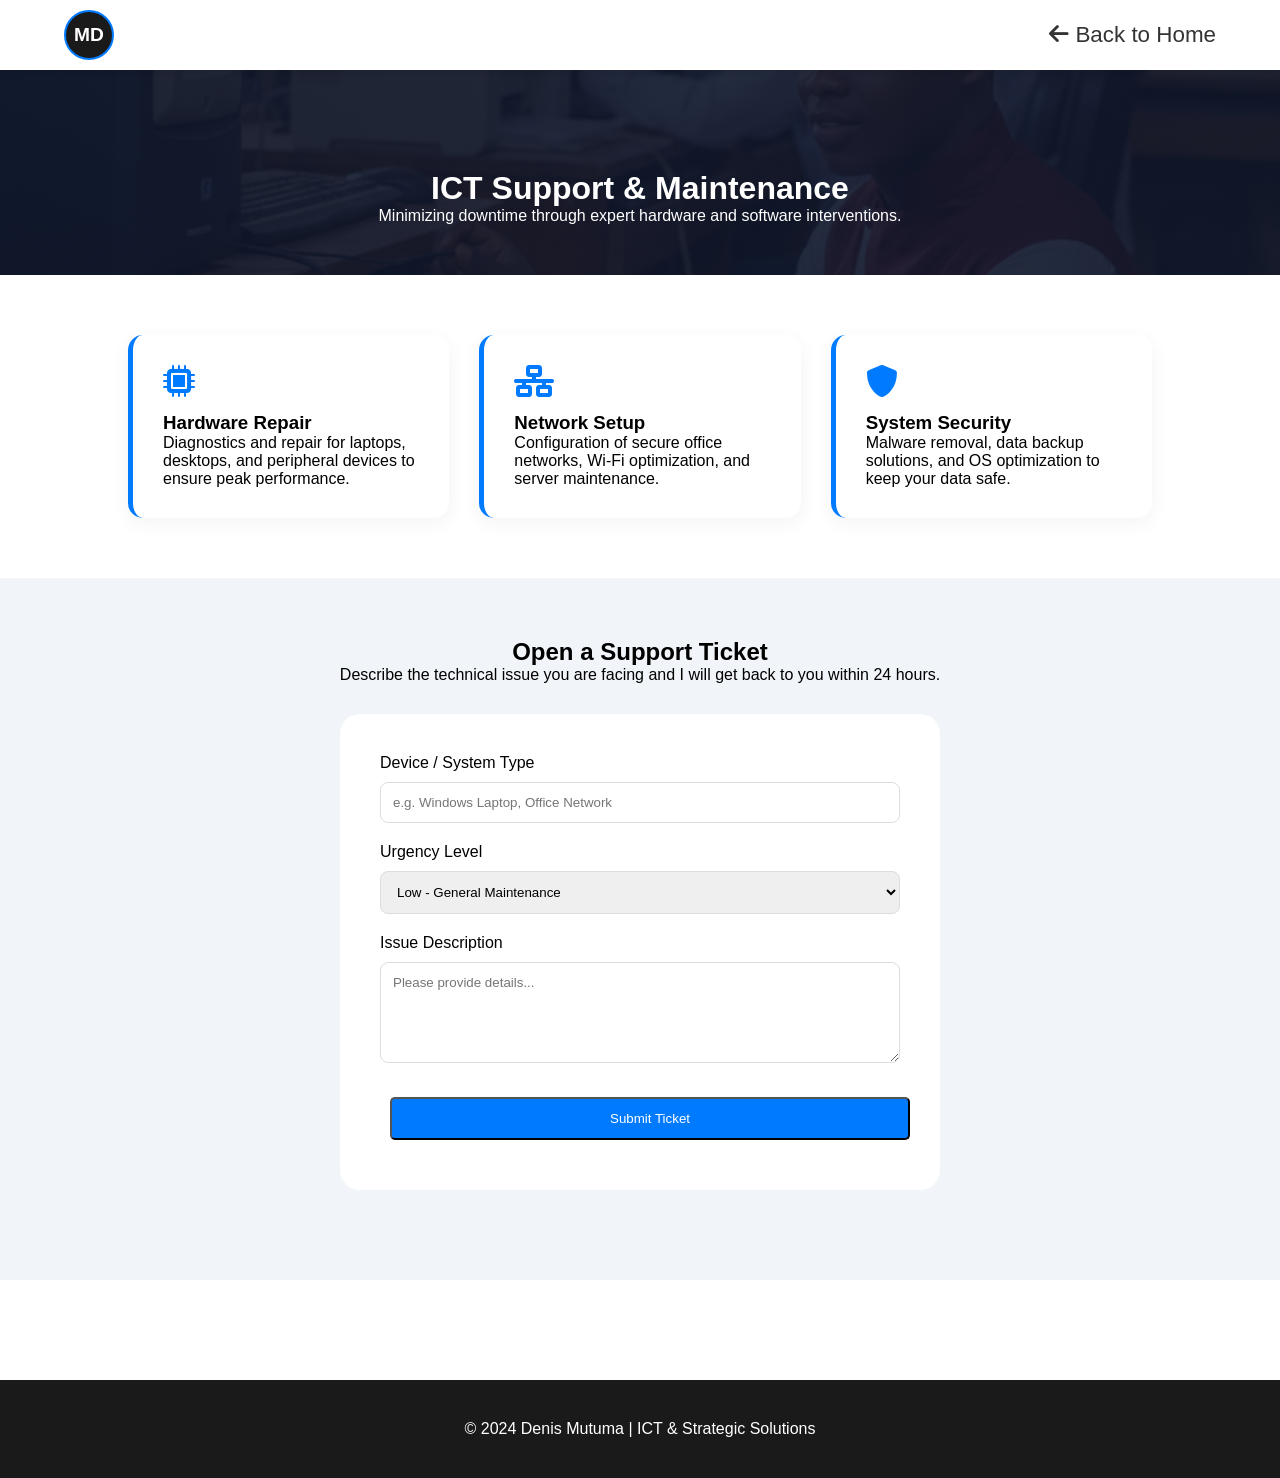
<file: ict-support.html>
<!DOCTYPE html>
<html lang="en">
<head>
    <meta charset="UTF-8">
    <meta name="viewport" content="width=device-width, initial-scale=1.0">
    <title>ICT Support & Maintenance | Denis Mutuma</title>
    <link rel="stylesheet" href="style.css">
    <link rel="stylesheet" href="https://cdnjs.cloudflare.com/ajax/libs/font-awesome/6.0.0/css/all.min.css">
    <style>
        .service-hero-ict {
            background: linear-gradient(rgba(15, 23, 42, 0.9), rgba(15, 23, 42, 0.9)), url('Images/ls3.png');
            background-size: cover;
            padding: 100px 10% 50px;
            text-align: center;
            color: white;
        }
        .support-grid {
            display: grid;
            grid-template-columns: repeat(auto-fit, minmax(300px, 1fr));
            gap: 30px;
            padding: 60px 10%;
        }
        .support-feature-card {
            background: #fff;
            padding: 30px;
            border-radius: 15px;
            border-left: 5px solid var(--primary);
            box-shadow: 0 5px 20px rgba(0,0,0,0.05);
        }
        .support-feature-card i {
            font-size: 2rem;
            color: var(--primary);
            margin-bottom: 15px;
        }
        .ticket-form-container {
            background: #f1f5f9;
            padding: 60px 10%;
            text-align: center;
        }
        .ticket-form {
            max-width: 600px;
            margin: 30px auto;
            background: white;
            padding: 40px;
            border-radius: 20px;
            text-align: left;
        }
    </style>
</head>
<body>

    <nav class="navbar" style="position: relative;">
        <div class="logo-circle">MD</div>
        <a href="index.html" class="home-icon"><i class="fas fa-arrow-left"></i> Back to Home</a>
    </nav>

    <header class="service-hero-ict">
        <h1>ICT Support & Maintenance</h1>
        <p>Minimizing downtime through expert hardware and software interventions.</p>
    </header>

    <section class="support-grid">
        <div class="support-feature-card">
            <i class="fas fa-microchip"></i>
            <h3>Hardware Repair</h3>
            <p>Diagnostics and repair for laptops, desktops, and peripheral devices to ensure peak performance.</p>
        </div>
        <div class="support-feature-card">
            <i class="fas fa-network-wired"></i>
            <h3>Network Setup</h3>
            <p>Configuration of secure office networks, Wi-Fi optimization, and server maintenance.</p>
        </div>
        <div class="support-feature-card">
            <i class="fas fa-shield-alt"></i>
            <h3>System Security</h3>
            <p>Malware removal, data backup solutions, and OS optimization to keep your data safe.</p>
        </div>
    </section>

    <section class="ticket-form-container">
        <h2>Open a Support Ticket</h2>
        <p>Describe the technical issue you are facing and I will get back to you within 24 hours.</p>
        
        <form class="ticket-form">
            <label>Device / System Type</label>
            <input type="text" placeholder="e.g. Windows Laptop, Office Network" style="width:100%; padding:12px; margin:10px 0 20px; border:1px solid #ddd; border-radius:8px;">
            
            <label>Urgency Level</label>
            <select style="width:100%; padding:12px; margin:10px 0 20px; border:1px solid #ddd; border-radius:8px;">
                <option>Low - General Maintenance</option>
                <option>Medium - Performance Issues</option>
                <option>High - System Failure</option>
            </select>

            <label>Issue Description</label>
            <textarea rows="5" placeholder="Please provide details..." style="width:100%; padding:12px; margin:10px 0 20px; border:1px solid #ddd; border-radius:8px;"></textarea>
            
            <button type="submit" class="btn primary" style="width: 100%;">Submit Ticket</button>
        </form>
    </section>

    <footer style="padding: 40px 10%; background: var(--dark); color: white; text-align: center;">
        <p>&copy; 2024 Denis Mutuma | ICT & Strategic Solutions</p>
    </footer>

</body>
</html>
</file>
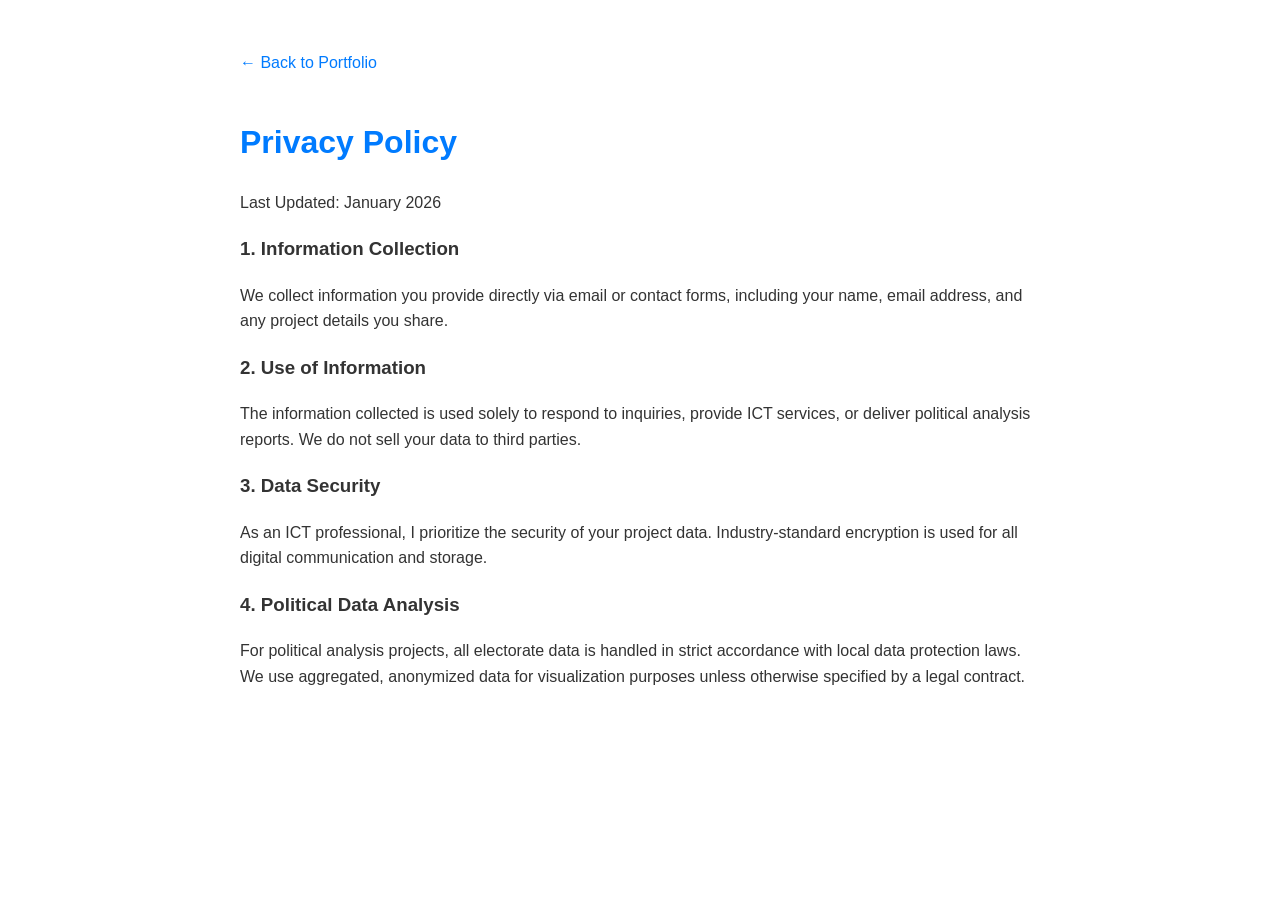
<file: privacy.html>
<!DOCTYPE html>
<html lang="en">
<head>
    <meta charset="UTF-8">
    <title>Privacy Policy | Denis Mutuma</title>
    <style>
        body { font-family: sans-serif; line-height: 1.6; padding: 50px; color: #333; max-width: 800px; margin: auto; }
        h1 { color: #007bff; }
        .back-link { display: inline-block; margin-bottom: 20px; text-decoration: none; color: #007bff; }
    </style>
</head>
<body>
    <a href="index.html" class="back-link">← Back to Portfolio</a>
    <h1>Privacy Policy</h1>
    <p>Last Updated: January 2026</p>

    <h3>1. Information Collection</h3>
    <p>We collect information you provide directly via email or contact forms, including your name, email address, and any project details you share.</p>

    <h3>2. Use of Information</h3>
    <p>The information collected is used solely to respond to inquiries, provide ICT services, or deliver political analysis reports. We do not sell your data to third parties.</p>

    <h3>3. Data Security</h3>
    <p>As an ICT professional, I prioritize the security of your project data. Industry-standard encryption is used for all digital communication and storage.</p>

    <h3>4. Political Data Analysis</h3>
    <p>For political analysis projects, all electorate data is handled in strict accordance with local data protection laws. We use aggregated, anonymized data for visualization purposes unless otherwise specified by a legal contract.</p>
</body>
</html>
</file>
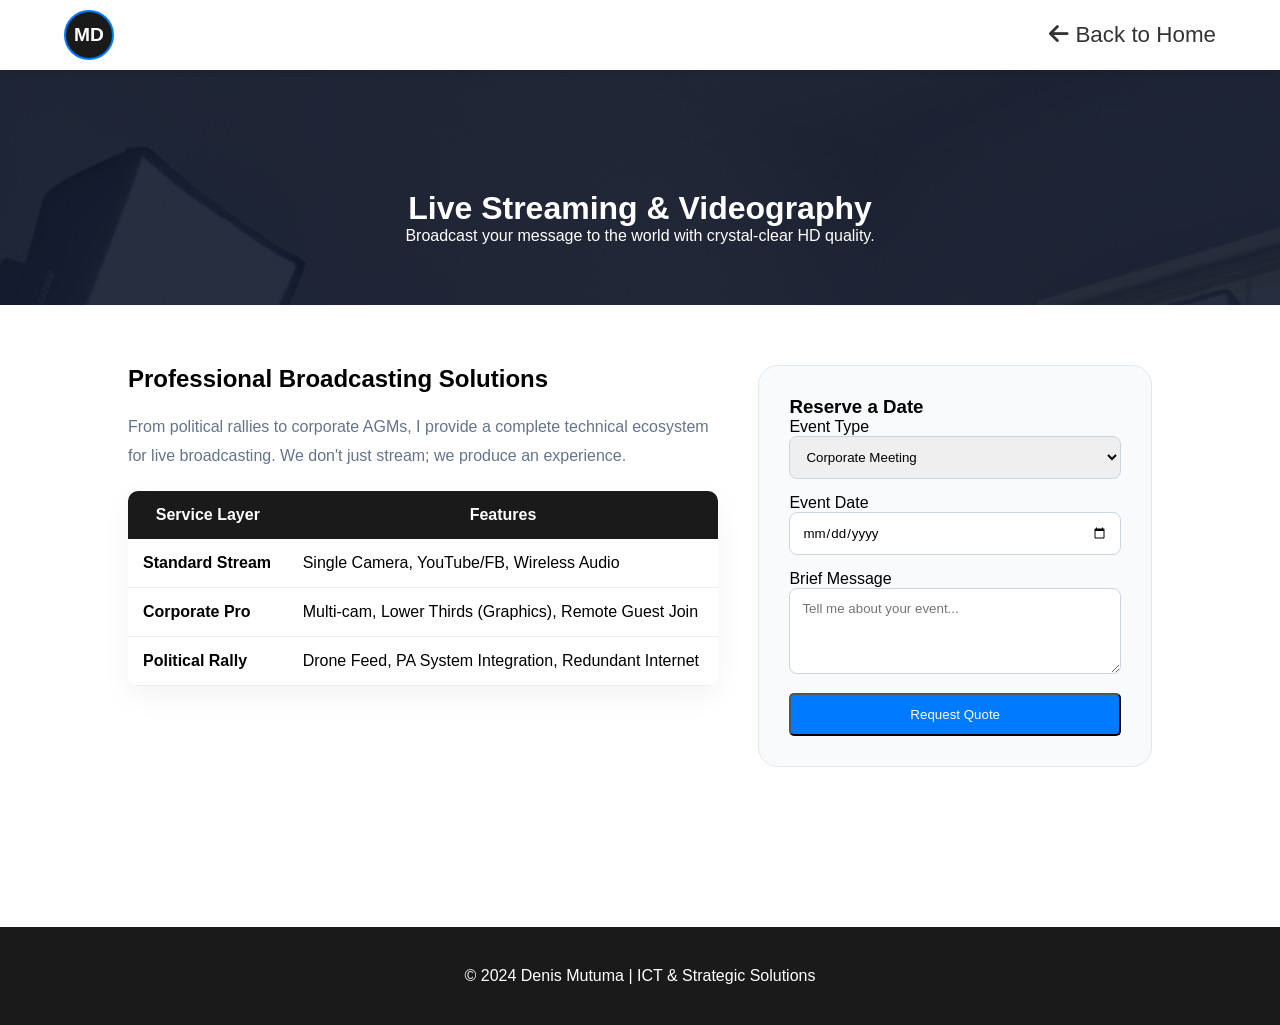
<file: streaming.html>
<!DOCTYPE html>
<html lang="en">
<head>
    <meta charset="UTF-8">
    <meta name="viewport" content="width=device-width, initial-scale=1.0">
    <title>Live Streaming Services | Denis Mutuma</title>
    <link rel="stylesheet" href="../style.css"> <link rel="stylesheet" href="https://cdnjs.cloudflare.com/ajax/libs/font-awesome/6.0.0/css/all.min.css">
    <style>
        /* Specific Styles for Service Page */
        .service-hero {
            background: linear-gradient(rgba(15, 23, 42, 0.9), rgba(15, 23, 42, 0.9)), url('../Images/ls2.png');
            background-size: cover;
            padding: 120px 10% 60px;
            text-align: center;
            color: white;
        }
        .details-grid {
            display: grid;
            grid-template-columns: 1.5fr 1fr;
            gap: 40px;
            padding: 60px 10%;
        }
        .package-table {
            width: 100%;
            border-collapse: collapse;
            background: white;
            border-radius: 10px;
            overflow: hidden;
            box-shadow: 0 10px 30px rgba(0,0,0,0.05);
        }
        .package-table th { background: var(--dark); color: white; padding: 15px; }
        .package-table td { padding: 15px; border-bottom: 1px solid #eee; }
        
        .booking-card {
            background: #f8fafc;
            padding: 30px;
            border-radius: 20px;
            border: 1px solid #e2e8f0;
        }
        .booking-card input, .booking-card select, .booking-card textarea {
            width: 100%;
            padding: 12px;
            margin-bottom: 15px;
            border: 1px solid #cbd5e1;
            border-radius: 8px;
        }
    </style>
</head>
<body>

    <nav class="navbar" style="position: relative;">
        <div class="logo-circle">MD</div>
        <a href="../index.html" class="home-icon"><i class="fas fa-arrow-left"></i> Back to Home</a>
    </nav>

    <header class="service-hero">
        <h1>Live Streaming & Videography</h1>
        <p>Broadcast your message to the world with crystal-clear HD quality.</p>
    </header>

    <section class="details-grid">
        <div class="info-side">
            <h2>Professional Broadcasting Solutions</h2>
            <p style="margin: 20px 0; color: #64748b; line-height: 1.8;">
                From political rallies to corporate AGMs, I provide a complete technical ecosystem for live broadcasting. We don't just stream; we produce an experience.
            </p>
            
            <table class="package-table">
                <thead>
                    <tr>
                        <th>Service Layer</th>
                        <th>Features</th>
                    </tr>
                </thead>
                <tbody>
                    <tr>
                        <td><strong>Standard Stream</strong></td>
                        <td>Single Camera, YouTube/FB, Wireless Audio</td>
                    </tr>
                    <tr>
                        <td><strong>Corporate Pro</strong></td>
                        <td>Multi-cam, Lower Thirds (Graphics), Remote Guest Join</td>
                    </tr>
                    <tr>
                        <td><strong>Political Rally</strong></td>
                        <td>Drone Feed, PA System Integration, Redundant Internet</td>
                    </tr>
                </tbody>
            </table>
        </div>

        <div class="booking-side">
            <div class="booking-card">
                <h3>Reserve a Date</h3>
                <form action="#">
                    <label>Event Type</label>
                    <select>
                        <option>Corporate Meeting</option>
                        <option>Political Event</option>
                        <option>Wedding/Social</option>
                    </select>
                    <label>Event Date</label>
                    <input type="date">
                    <label>Brief Message</label>
                    <textarea rows="4" placeholder="Tell me about your event..."></textarea>
                    <button type="submit" class="btn primary" style="width: 100%; margin: 0;">Request Quote</button>
                </form>
            </div>
        </div>
    </section>

    <footer style="padding: 40px 10%; background: var(--dark); color: white; text-align: center;">
        <p>&copy; 2024 Denis Mutuma | ICT & Strategic Solutions</p>
    </footer>

</body>
</html>
</file>
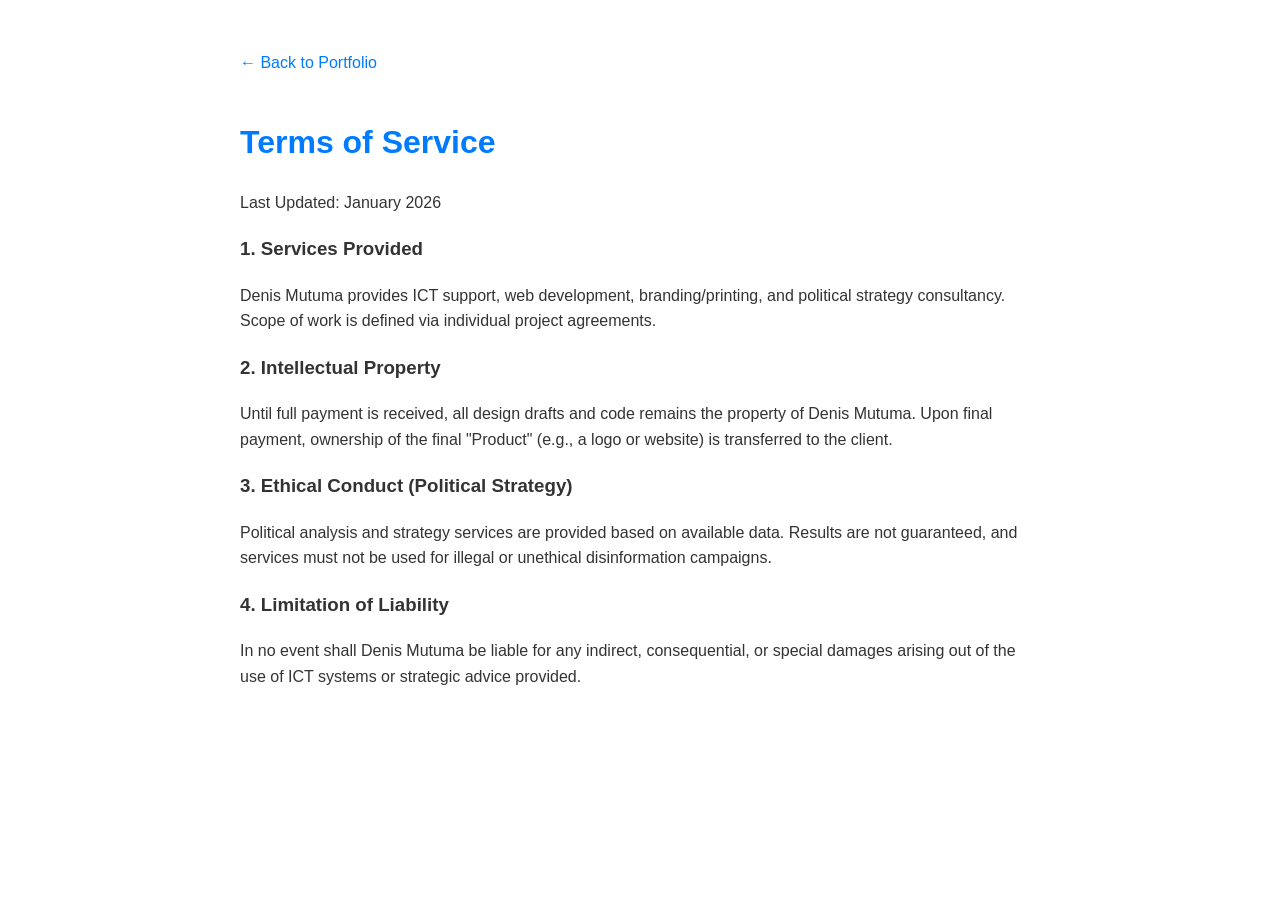
<file: terms.html>
<!DOCTYPE html>
<html lang="en">
<head>
    <meta charset="UTF-8">
    <title>Terms of Service | Denis Mutuma</title>
    <style>
        body { font-family: sans-serif; line-height: 1.6; padding: 50px; color: #333; max-width: 800px; margin: auto; }
        h1 { color: #007bff; }
        .back-link { display: inline-block; margin-bottom: 20px; text-decoration: none; color: #007bff; }
    </style>
</head>
<body>
    <a href="index.html" class="back-link">← Back to Portfolio</a>
    <h1>Terms of Service</h1>
    <p>Last Updated: January 2026</p>

    <h3>1. Services Provided</h3>
    <p>Denis Mutuma provides ICT support, web development, branding/printing, and political strategy consultancy. Scope of work is defined via individual project agreements.</p>

    <h3>2. Intellectual Property</h3>
    <p>Until full payment is received, all design drafts and code remains the property of Denis Mutuma. Upon final payment, ownership of the final "Product" (e.g., a logo or website) is transferred to the client.</p>

    <h3>3. Ethical Conduct (Political Strategy)</h3>
    <p>Political analysis and strategy services are provided based on available data. Results are not guaranteed, and services must not be used for illegal or unethical disinformation campaigns.</p>

    <h3>4. Limitation of Liability</h3>
    <p>In no event shall Denis Mutuma be liable for any indirect, consequential, or special damages arising out of the use of ICT systems or strategic advice provided.</p>
</body>
</html>
</file>
<file: style.css>
:root {
    --primary: #007bff;
    --dark: #1a1a1a;
    --light: #f4f4f4;
    --white: #ffffff;
    --grey: #666;
}

* {
    margin: 0;
    padding: 0;
    box-sizing: border-box;
    font-family: 'Segoe UI', Tahoma, Geneva, Verdana, sans-serif;
}

html { scroll-behavior: smooth; }

/* Navigation */
nav {
    display: flex;
    justify-content: space-between; /* Pushes logo left and links right */
    align-items: center;            /* Centers them vertically */
    padding: 10px 10%;
    background: var(--white);
    position: fixed;
    width: 100%;
    top: 0;
    z-index: 1000;
    box-shadow: 0 2px 10px rgba(0,0,0,0.1);
}

.logo-circle {
    width: 50px;           /* Adjust size as needed */
    height: 50px;          /* Must be same as width */
    background-color: var(--dark);
    color: var(--white);
    border-radius: 50%;    /* This creates the perfect circle */
    
    /* This centers the "MD" text perfectly */
    display: flex;
    align-items: center;
    justify-content: center;
    
    font-weight: 800;
    font-size: 1.2rem;
    border: 2px solid var(--primary); /* Adds a nice blue ring */
    cursor: pointer;
    transition: transform 0.3s ease;
}

.logo-circle:hover {
    transform: scale(1.1); /* Slight pop effect on hover */
}

.nav-links {
    display: flex;       /* Lays links out horizontally */
    list-style: none;    /* Removes bullet points */
    margin: 0;
    padding: 0;
}

.nav-links li {
    margin-left: 30px;   /* Creates space between each link */
}

/* Individual Link Colors as requested */
.nav-about { color: #ff5733 !important; }
.nav-skills { color: #33ff57 !important; }
.nav-work { color: #3357ff !important; }
.nav-contact { color: #f333ff !important; }

.nav-links a {
    text-decoration: none;
    font-weight: 600;
    transition: 0.3s;
}

.nav-links { display: flex; list-style: none; }
.nav-links li { margin-left: 20px; }
.nav-links a { text-decoration: none; color: var(--dark); font-weight: 600; }
/* ==========================================================================
   NAV CONTROLS (HOME + HAMBURGER)
   ========================================================================== */

/* Container to hold both icons on the right */
.nav-controls {
    display: flex;
    align-items: center;
    gap: 20px; /* Space between Home icon and Hamburger */
}

/* Home Icon Styling */
.home-icon {
    font-size: 1.4rem;
    color: #333;
    text-decoration: none;
    transition: transform 0.3s ease, color 0.3s ease;
}

.home-icon:hover {
    color: #007bff; /* Turns blue on hover */
    transform: scale(1.1); /* Slight grow effect */
}

/* Ensure the navbar still spreads everything out */
.navbar {
    display: flex;
    justify-content: space-between;
    align-items: center;
    padding: 15px 5%;
    background: white;
    position: fixed;
    width: 100%;
    z-index: 3000;
}
/* ==========================================================================
   FIXED NAVIGATION & DROPDOWN
   ========================================================================== */

.navbar {
    display: flex;
    justify-content: space-between;
    align-items: center;
    padding: 15px 5%;
    position: fixed;
    top: 0;
    width: 100%;
    height: 70px; /* Set a fixed height for the bar */
    z-index: 3000; /* Extremely high to stay on top */
    background: white;
    box-shadow: 0 2px 10px rgba(0,0,0,0.1);
}

/* HAMBURGER ICON */
.menu-toggle {
    display: block; /* Ensure it is not hidden */
    cursor: pointer;
    z-index: 3100; /* Higher than the navbar */
    padding: 10px;
}

.bar {
    display: block;
    width: 30px; /* Slightly wider for visibility */
    height: 3px;
    margin: 6px 0;
    background: #333; /* Dark color so it shows on white */
    transition: 0.4s;
}

/* VERTICAL DROPDOWN BOX */
.nav-overlay {
    position: absolute;
    top: 70px; /* Starts right below the navbar height */
    right: 5%;
    width: 200px;
    background: white;
    box-shadow: 0 10px 30px rgba(0,0,0,0.15);
    border-radius: 10px;
    
    /* Animation: Hidden by default */
    max-height: 0;
    overflow: hidden;
    transition: max-height 0.4s ease-in-out;
    z-index: 2900;
}

/* Show all items when active */
.nav-overlay.active {
    max-height: 500px; /* High enough to show all 4 links */
    padding: 10px 0;
}

.nav-links {
    list-style: none;
    display: flex;
    flex-direction: column; /* Forces vertical stack */
}

.nav-links li a {
    display: block;
    padding: 15px 25px;
    text-decoration: none;
    font-weight: 600;
    text-align: left;
}

/* ==========================================================================
   ANIMATION: Icon to X
   ========================================================================== */
#mobile-menu.is-active .bar:nth-child(2) { opacity: 0; }
#mobile-menu.is-active .bar:nth-child(1) { transform: translateY(9px) rotate(45deg); }
#mobile-menu.is-active .bar:nth-child(3) { transform: translateY(-9px) rotate(-45deg); }

/* Hero Section Container */
.hero {
    height: 100vh;
    display: flex;
    align-items: center;
    background: var(--dark); 
    color: var(--white);
    padding: 0 10%;
    overflow: hidden;
}

.hero-container {
    display: flex;
    align-items: center;
    justify-content: space-between;
    width: 100%;
    gap: 50px;
}

/* Left Side (Text) */
.hero-content {
    flex: 1;
    text-align: left;
}

.hero h1 {
    font-size: 4rem;
    line-height: 1.1;
    margin-bottom: 15px;
}

.hero .title {
    font-size: 1.5rem;
    color: var(--primary);
    font-weight: bold;
    margin-bottom: 20px;
}

.hero .tagline {
    font-size: 1.1rem;
    margin-bottom: 30px;
    max-width: 500px;
    color: #ccc;
}

/* Container for the image and the decorative elements */
.hero-image {
    flex: 1;
    display: flex;
    justify-content: center;
    align-items: flex-end; /* Aligns the person to the bottom of the hero section */
    position: relative;
    height: 100%;
}

.hero-image img {
    width: 100%;
    max-width: 450px; /* Adjust based on your preference */
    height: auto;
    filter: drop-shadow(0 10px 30px rgba(0,0,0,0.5)); /* Adds depth to the person */
    z-index: 2;
    transition: transform 0.5s ease;
}

/* Subtler Background Aura instead of the tech-ring */
.hero-image::before {
    content: '';
    position: absolute;
    bottom: 10%;
    width: 350px;
    height: 350px;
    background: radial-gradient(circle, var(--primary) 0%, transparent 70%);
    filter: blur(60px);
    opacity: 0.25;
    z-index: 1;
}

/* Simple hover interaction */
.hero-image:hover img {
    transform: translateY(-10px);
}

/* Update Hero Content for better typography */
.hero h1 {
    font-size: 3.5rem;
    font-weight: 800;
    letter-spacing: -1px;
}

.hero .title {
    text-transform: uppercase;
    letter-spacing: 2px;
    font-size: 1.1rem;
    border-left: 3px solid var(--primary);
    padding-left: 15px;
}

/* Mobile adjustments */
@media (max-width: 768px) {
    .hero {
        height: auto;
        padding: 120px 5% 50px;
    }
    .hero-container {
        flex-direction: column;
    }
    .hero-image img {
        max-width: 320px;
        margin-top: 40px;
    }
}
/* Buttons */
.btn {
    padding: 12px 25px;
    text-decoration: none;
    border-radius: 5px;
    display: inline-block;
    margin: 10px;
    transition: 0.3s;
}
.primary { background: var(--primary); color: white; }
.secondary { background: var(--white); color: var(--dark); }
.outline { border: 2px solid white; color: white; }

/* Sections */
.section { padding: 80px 10%; }
.bg-light { background: var(--light); }
.section-title { text-align: center; margin-bottom: 50px; font-size: 2.5rem; }

/* --- Case Studies Section (Newly Added) --- */
.project-grid {
    display: grid;
    grid-template-columns: repeat(auto-fit, minmax(320px, 1fr));
    gap: 2.5rem;
    padding: 2rem 0;
}

.project-card {
    background: #fff;
    border-radius: 15px;
    overflow: hidden;
    box-shadow: 0 10px 30px rgba(0,0,0,0.1);
    transition: transform 0.3s ease, box-shadow 0.3s ease;
    position: relative;
    text-align: left; /* Overriding global center align for project info */
}

.project-card:hover {
    transform: translateY(-10px);
    box-shadow: 0 15px 40px rgba(0,0,0,0.15);
}

/* Image Wrapper & Overlay */
.project-img-wrapper {
    position: relative;
    height: 250px;
    overflow: hidden;
}

.project-img-wrapper img {
    width: 100%;
    height: 100%;
    object-fit: cover;
    transition: transform 0.5s ease;
}

.project-card:hover .project-img-wrapper img {
    transform: scale(1.1);
}

.project-overlay {
    position: absolute;
    inset: 0;
    background: rgba(0, 0, 0, 0.7);
    display: flex;
    align-items: center;
    justify-content: center;
    opacity: 0;
    transition: opacity 0.3s ease;
}

.project-card:hover .project-overlay {
    opacity: 1;
}

/* Badges & Typography */
.project-info {
    padding: 1.5rem;
}

.tech-badges {
    margin-bottom: 1rem;
}

.tech-badges span {
    background: #f0f2f5;
    color: #333;
    padding: 4px 12px;
    border-radius: 20px;
    font-size: 0.75rem;
    font-weight: 600;
    margin-right: 5px;
    text-transform: uppercase;
}

.project-info h3 {
    font-size: 1.25rem;
    margin-bottom: 0.5rem;
    color: #1a1a1a;
}

.project-info p {
    font-size: 0.95rem;
    color: #666;
    line-height: 1.6;
}

/* View Button */
.btn-visit {
    color: #fff;
    text-decoration: none;
    border: 2px solid #fff;
    padding: 10px 20px;
    border-radius: 5px;
    font-weight: bold;
    transition: all 0.3s ease;
}

.btn-visit:hover {
    background: #fff;
    color: #000;
}

/* Skills & Other Projects (Original Styles) */
.skills-grid {
    display: grid;
    grid-template-columns: repeat(auto-fit, minmax(250px, 1fr));
    gap: 30px;
}

.skill-card {
    background: var(--white);
    padding: 30px;
    border-radius: 10px;
    box-shadow: 0 5px 15px rgba(0,0,0,0.05);
    text-align: center;
}

.project-img {
    height: 200px;
    background: #ddd;
    display: flex;
    align-items: center;
    justify-content: center;
    border-radius: 5px;
    margin-bottom: 15px;
}

/* Contact Form */
#contact-form {
    display: flex;
    flex-direction: column;
    gap: 15px;
}

#contact-form input, #contact-form textarea {
    padding: 15px;
    border: 1px solid #ddd;
    border-radius: 5px;
}

/* --- Keep your original Footer Styles here --- */
/* --- Footer Main Layout --- */
footer {
    background: #0f172a;
    color: #ffffff;
    padding: 120px 10% 40px;
    position: relative;
    margin-top: 100px;
}

.footer-container {
    max-width: 1200px;
    margin: 0 auto;
    text-align: center; /* Centers the top part */
}

/* --- Contact Details Section --- */
.contact-details {
    display: flex;
    justify-content: center;
    gap: 30px;
    margin: 20px 0 30px;
}

.contact-item {
    color: #94a3b8;
    text-decoration: none;
    display: flex;
    align-items: center;
    gap: 10px;
    transition: 0.3s;
}

.contact-item:hover { color: #38bdf8; }

/* --- Footer Bottom Bar (The Split) --- */
.footer-bottom {
    display: flex;
    justify-content: space-between; /* Pushes socials left, legal right */
    align-items: center;
    padding-top: 20px;
    flex-wrap: wrap; /* Wraps on mobile */
    gap: 20px;
}

/* --- Social Icons & Brand Colors --- */
.social-icons {
    display: flex;
    gap: 20px;
}

.social-icons a {
    font-size: 1.4rem;
    color: #94a3b8; /* Default color */
    transition: 0.3s transform ease, 0.3s color ease;
}

.social-icons a:hover { transform: translateY(-5px); }

/* Brand Colors on Hover */
.social-icons a.facebook:hover { color: #1877F2; }
.social-icons a.instagram:hover { color: #E4405F; }
.social-icons a.twitter:hover { color: #1DA1F2; }
.social-icons a.linkedin:hover { color: #0077B5; }
.social-icons a.github:hover { color: #ffffff; }
.social-icons a.whatsapp:hover { color: #25D366; }

/* --- Legal Links & Copyright (Right Side) --- */
.footer-legal-wrap {
    text-align: right;
}

.legal-links {
    display: flex;
    gap: 15px;
    justify-content: flex-end;
    margin-bottom: 5px;
}

.legal-links a {
    color: #64748b;
    text-decoration: none;
    font-size: 0.85rem;
    transition: 0.3s;
}

.legal-links a:hover { color: #38bdf8; }

.copyright {
    font-size: 0.8rem;
    color: #475569;
}
/* Glass Card Container */
.contact-cards {
    display: flex;
    flex-direction: column;
    gap: 15px;
    max-width: 450px;
    margin: 30px auto; /* Centers the cards in the footer */
}

/* Individual Glass Card Style */
.glass-card {
    background: rgba(255, 255, 255, 0.03); /* Subtle glass white */
    border: 1px solid rgba(255, 255, 255, 0.1); /* Thin border like in the image */
    backdrop-filter: blur(10px);
    padding: 18px 25px;
    border-radius: 20px; /* Highly rounded corners */
    display: flex;
    align-items: center;
    gap: 20px;
    text-decoration: none;
    transition: all 0.3s ease;
    text-align: left;
}

.glass-card:hover {
    background: rgba(255, 255, 255, 0.07);
    transform: translateX(8px); /* Smooth slide effect on hover */
    border-color: #2563eb; /* Blue border on hover */
}

/* Blue Icon Box */
.card-icon {
    width: 50px;
    height: 50px;
    background: rgba(37, 99, 235, 0.15); /* Soft blue glow background */
    color: #2563eb; /* Bright blue icon */
    display: flex;
    align-items: center;
    justify-content: center;
    border-radius: 14px;
    font-size: 1.2rem;
}

/* Card Typography */
.card-text span {
    display: block;
    font-size: 0.7rem;
    color: #64748b; /* Muted grey label */
    font-weight: 700;
    letter-spacing: 1px;
    margin-bottom: 2px;
}

.card-text p {
    color: #ffffff;
    font-size: 1rem;
    font-weight: 600;
    margin: 0;
}

/* --- Responsive Adjustments --- */
@media (max-width: 768px) {
    .footer-bottom {
        flex-direction: column;
        text-align: center;
    }
    .footer-legal-wrap, .legal-links {
        text-align: center;
        justify-content: center;
    }
}
/* ==========================================================================
   ABOUT SECTION & PILLAR CARDS (UPDATED)
   ========================================================================== */

/* Layout Wrapper - Creates the 2-column split */
.about-wrapper {
    display: grid;
    grid-template-columns: 1fr 1.5fr; /* Bio takes less space than the visual cards */
    gap: 60px;
    align-items: center;
    margin-top: 40px;
}

.about-text-content {
    text-align: left;
}

.about-text-content .lead-text {
    font-size: 1.3rem;
    font-weight: 600;
    color: var(--primary);
    line-height: 1.4;
    margin-bottom: 25px;
}

.about-text-content p {
    font-size: 1.1rem;
    line-height: 1.8;
    color: #444;
    margin-bottom: 20px;
}

/* New Pillar Card v2 Styling */
.about-pillars-grid {
    display: flex;
    flex-direction: column;
    gap: 20px;
}

.pillar-card-v2 {
    position: relative;
    height: 130px; /* Controlled height for a sleek look */
    border-radius: 20px;
    overflow: hidden;
    display: flex;
    align-items: center;
    transition: all 0.4s cubic-bezier(0.175, 0.885, 0.32, 1.275);
    border: 1px solid rgba(0,0,0,0.05);
}

.pillar-card-v2:hover {
    transform: translateX(20px); /* The "Push" effect */
    box-shadow: 10px 10px 30px rgba(0,0,0,0.1);
}

.card-bg {
    position: absolute;
    inset: 0;
    background-size: cover;
    background-position: center;
    filter: brightness(0.3); /* Darkens the image so text stays white */
    transition: 0.5s ease;
    z-index: 1;
}

.pillar-card-v2:hover .card-bg {
    filter: brightness(0.5) scale(1.1);
}

.card-glass {
    position: relative;
    z-index: 2; /* Ensures text stays above the background image */
    padding: 0 40px;
    display: flex;
    align-items: center;
    gap: 25px;
    width: 100%;
    color: white;
}

.card-glass i {
    font-size: 2.2rem;
    color: #38bdf8; /* A slightly brighter cyan-blue for better contrast */
    min-width: 50px;
    text-shadow: 0 0 15px rgba(56, 189, 248, 0.4); /* Subtle glow effect */
}

.card-info-text {
    text-align: left;
}

.card-info-text h4 {
    font-size: 1.3rem;
    margin-bottom: 5px;
    color: #fff;
}

.card-info-text p {
    font-size: 0.95rem;
    margin: 0;
    opacity: 0.9;
    color: #eee;
    line-height: 1.4;
}

/* Responsive Fix for About Section */
@media (max-width: 992px) {
    .about-wrapper {
        grid-template-columns: 1fr; /* Stack vertically on tablets/phones */
        gap: 40px;
    }
    
    .pillar-card-v2:hover {
        transform: translateY(-5px); /* Lift up instead of slide right on mobile */
    }
}
/* Featured Work Grid */
.work-grid {
    display: grid;
    grid-template-columns: repeat(auto-fit, minmax(320px, 1fr));
    gap: 30px;
}

.work-card {
    background: var(--white);
    border-radius: 24px; /* More rounded for a modern feel */
    border: 1px solid rgba(0,0,0,0.05);
    box-shadow: 0 15px 35px rgba(0,0,0,0.05);
    transition: all 0.4s cubic-bezier(0.165, 0.84, 0.44, 1);
    position: relative;
    display: flex;
    flex-direction: column;
    overflow: hidden; /* Keeps image inside rounded corners */
}

.work-card:hover {
    transform: translateY(-12px);
    box-shadow: 0 30px 60px rgba(0, 123, 255, 0.15);
}

/* Image Section */
.service-image {
    position: relative; /* This acts as a 'hook' for the button */
    height: 200px;
    width: 100%;
    background-size: cover;
    background-position: center;
    overflow: hidden;
}
/* Floating Icon Box (No longer cut off) */
.work-icon {
    position: absolute;
    top: 20px;
    left: 20px;
    width: 45px;
    height: 45px;
    background: rgba(255, 255, 255, 0.9);
    backdrop-filter: blur(5px);
    color: var(--primary);
    display: flex;
    align-items: center;
    justify-content: center;
    border-radius: 12px;
    box-shadow: 0 8px 15px rgba(0,0,0,0.1);
    z-index: 2;
}

/* Clickable Floating Tag */
.btn-tag {
    position: absolute;
    bottom: 20px;
    right: 20px;
    background: var(--primary);
    color: white !important; /* Forces text to stay white */
    padding: 8px 20px;
    border-radius: 20px;
    text-decoration: none; /* Removes the underline */
    font-size: 0.85rem;
    font-weight: 600;
    z-index: 5;
    display: inline-block; /* Essential for padding to work on links */
    transition: all 0.3s ease;
}

.btn-tag:hover {
    background: #0056b3; /* Darker blue on hover */
    transform: scale(1.05);
}

/* Content Area */
.service-content {
    padding: 25px;
    background: white;
}

.service-content h3 {
    font-size: 1.3rem;
    color: var(--dark);
    margin-bottom: 10px;
}

.service-content p {
    font-size: 0.95rem;
    color: var(--grey);
    line-height: 1.6;
}

.work-card .tag {
    display: inline-block;
    padding: 5px 15px;
    background: var(--dark);
    color: #fff;
    font-size: 0.75rem;
    font-weight: 600;
    border-radius: 50px;
    text-transform: uppercase;
    letter-spacing: 1px;
}

/* Specific Accent for Leadership/Political experience */
.work-card[data-category="leadership"] {
    background: linear-gradient(145deg, #ffffff, #f0f7ff);
    border-left: 5px solid var(--primary);
}
/* Stats Bar */
.stats-bar {
    display: flex;
    justify-content: space-around;
    align-items: center;
    padding: 60px 10%;
    background: var(--dark);
    color: var(--white);
    text-align: center;
}

.stat-item h3 {
    font-size: 3rem;
    color: var(--primary);
    margin-bottom: 5px;
}

.stat-item p {
    font-size: 0.8rem;
    text-transform: uppercase;
    letter-spacing: 2px;
    color: #aaa;
}

/* Impact & Vision Grid */
.impact-vision-grid {
    display: grid;
    grid-template-columns: 1fr 1fr;
    gap: 40px;
}

.impact-card, .vision-card {
    background: var(--white);
    padding: 40px;
    border-radius: 20px;
    box-shadow: 0 10px 30px rgba(0,0,0,0.05);
}

.impact-icon {
    font-size: 2rem;
    color: var(--primary);
    margin-bottom: 20px;
}

.vision-text {
    font-size: 1.2rem;
    font-style: italic;
    color: var(--dark);
    border-left: 4px solid var(--primary);
    padding-left: 20px;
    line-height: 1.6;
}

/* Volunteering Section */
.volunteer-box {
    background: #eef4ff;
    padding: 30px;
    border-radius: 15px;
    border-left: 10px solid var(--primary);
}

.volunteer-box p {
    margin-bottom: 15px;
    color: var(--dark);
}

/* Mobile Responsive */
@media (max-width: 768px) {
    .stats-bar {
        flex-direction: column;
        gap: 40px;
    }
    .impact-vision-grid {
        grid-template-columns: 1fr;
    }
}
/* Ensure the counter class is visible and ready */
.counter {
    display: inline-block;
    min-width: 50px;
    opacity: 1 !important; /* Force visibility for testing */
}
/* ==========================================================================
   INTERACTIVE WORK CARDS (EXPANDABLE)
   ========================================================================== */

/* 1. Base Card Adjustments */
.work-card {
    cursor: pointer;
    transition: transform 0.3s ease, box-shadow 0.3s ease;
    background: #fff;
    border-radius: 12px;
    overflow: hidden; /* Keeps the sliding content contained */
}

/* 2. Hidden Content Styling */
.card-details-extra {
    max-height: 0;        /* Starts closed */
    overflow: hidden;     /* Hides the text inside */
    opacity: 0;           /* Makes it invisible */
    transition: all 0.5s cubic-bezier(0.4, 0, 0.2, 1); /* Professional smooth slide */
    padding: 0 20px;      /* Side padding for the inner text */
}

/* 3. Logic for when Card is Clicked */
.work-card.is-expanded {
    box-shadow: 0 15px 30px rgba(0,0,0,0.15); /* Adds depth when open */
    transform: translateY(-5px);
}

.work-card.is-expanded .card-details-extra {
    max-height: 600px;    /* Sufficient height for the list */
    opacity: 1;           /* Fade in the text */
    padding-bottom: 25px; /* Bottom space after the button */
}

/* 4. Internal List Elements */
.card-details-extra hr {
    border: 0;
    border-top: 1px solid #eee;
    margin: 15px 0;
}

.card-details-extra h4 {
    color: #333;
    font-size: 1rem;
    margin-bottom: 10px;
}

.card-details-extra ul {
    list-style: none;
    padding: 0;
    margin-bottom: 20px;
}

.card-details-extra li {
    font-size: 0.9rem;
    color: #666;
    margin-bottom: 10px;
    display: flex;
    align-items: center;
}

.card-details-extra li i {
    color: #28a745; /* Green color for your icons */
    margin-right: 12px;
    font-size: 0.8rem;
}

/* 5. Mobile Optimization */
@media (max-width: 768px) {
    .work-card.is-expanded .card-details-extra {
        max-height: 800px; /* More room for wrapping text on small screens */
    }
}
/* =============================================================
   COMPACT FEEDBACK SECTION (Space-Saving)
   ============================================================= */

.section-compact {
    padding: 40px 0; /* Reduced vertical padding */
    background: #fdfdfd;
    border-top: 1px solid #eee;
}

.small-title {
    font-size: 1.5rem; /* Smaller heading */
    text-align: center;
    margin-bottom: 30px;
}

.compact-grid {
    display: grid;
    grid-template-columns: repeat(auto-fit, minmax(280px, 1fr));
    gap: 20px;
}

.mini-card {
    background: white;
    padding: 20px; /* Tight padding to save space */
    border-radius: 12px;
    border: 1px solid #f0f0f0;
    box-shadow: 0 4px 12px rgba(0,0,0,0.03);
}

.card-top {
    display: flex;
    justify-content: space-between;
    align-items: center;
    margin-bottom: 12px;
}

.mini-photo {
    width: 40px; /* Smaller photo */
    height: 40px;
    border-radius: 50%;
    background-size: cover;
    border: 1.5px solid var(--primary);
}

.mini-stars {
    color: #f1c40f;
    font-size: 0.8rem;
    letter-spacing: 2px;
}

.mini-card p {
    font-size: 0.85rem; /* Smaller font for the quote */
    line-height: 1.4;
    color: #555;
    margin-bottom: 10px;
}

.mini-card h4 {
    font-size: 0.9rem;
    color: #111;
    font-weight: 700;
}
/* =============================================================
   ANCHOR TAG RESET (Keep Cards Identical)
   ============================================================= */

/* This ensures the 'View Case' link doesn't look like a classic link */
.btn-tag {
    /* 1. Reset Browser Defaults */
    text-decoration: none !important;
    color: white !important;
    
    /* 2. Force Layout Behavior */
    display: inline-block; /* Allows padding and width to work */
    position: absolute;
    bottom: 20px;
    right: 20px;
    
    /* 3. Keep your existing styling */
    background: var(--primary);
    padding: 8px 20px;
    border-radius: 20px;
    font-size: 0.85rem;
    font-weight: 600;
    z-index: 5;
    
    /* 4. Ensure smooth interaction */
    transition: all 0.3s ease;
}

/* Prevents the card from changing color if the link was already clicked */
.btn-tag:visited {
    color: white !important;
}

/* Ensure the image container is ready for absolute positioning */
.service-image {
    position: relative; /* Acts as the anchor for the button */
    overflow: hidden;
    border-radius: 12px 12px 0 0; /* Keeps corners rounded */
}
/* =============================================================
   FINAL SYNC: MATCH CASE STUDIES TO SERVICES 
   ============================================================= */

/* This forces the image container to be the exact same size as your Services */
.service-image {
    position: relative !important; 
    height: 200px !important;      /* Adjust this to 220px if your services are taller */
    width: 100%;
    background-size: cover;
    background-position: center;
    overflow: hidden;
    border-radius: 24px 24px 0 0; /* Matches your work-card rounding */
}

/* This fixes the button position and appearance */
.btn-tag {
    position: absolute !important;
    bottom: 20px;
    right: 20px;
    background: var(--primary);
    color: white !important;
    padding: 8px 20px;
    border-radius: 20px;
    text-decoration: none !important;
    font-size: 0.85rem;
    font-weight: 600;
    z-index: 10;
    display: inline-block;
}

/* Ensure the badges (Branding, etc) look professional */
.badge {
    font-size: 0.7rem;
    background: #eef2ff;
    color: var(--primary);
    padding: 4px 12px;
    border-radius: 12px;
    font-weight: 700;
    margin-right: 5px;
    text-transform: uppercase;
    display: inline-block;
    margin-bottom: 10px;
}

/* Hover effect to match the rest of your site */
.btn-tag:hover {
    background: #0056b3;
    transform: scale(1.05);
}
</file>
